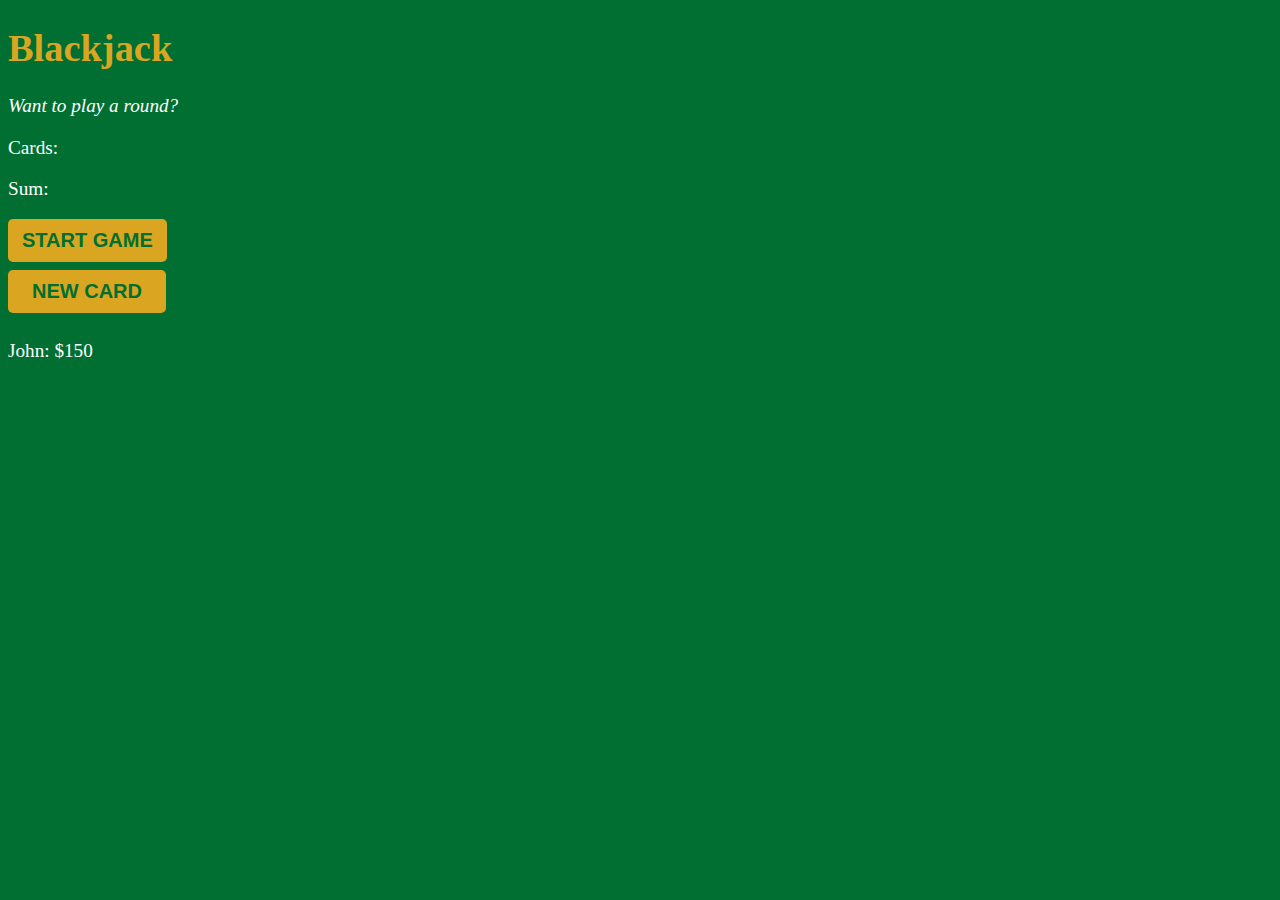
<file: blackJack/index.html>
<!DOCTYPE html>
<html lang="en">
<head>
    <meta charset="UTF-8">
    <meta name="viewport" content="width=device-width, initial-scale=1.0">
    <title>Document</title>
</head>
<link rel="stylesheet" href="style.css">
<body>
    <h1>Blackjack</h1>
    <p id="message-el">Want to play a round?</p>
    <p id="card-el">Cards:</p>
    <p id="sum-el">Sum:</p>
    <button id="start-btn" onclick="startGame()">START GAME</button><br>
    <button id="new-btn" onclick="newCard()">NEW CARD</button><br>
    <p id="player-el"></p>
    
<script src="script.js"></script>
</body>
</html>
</file>
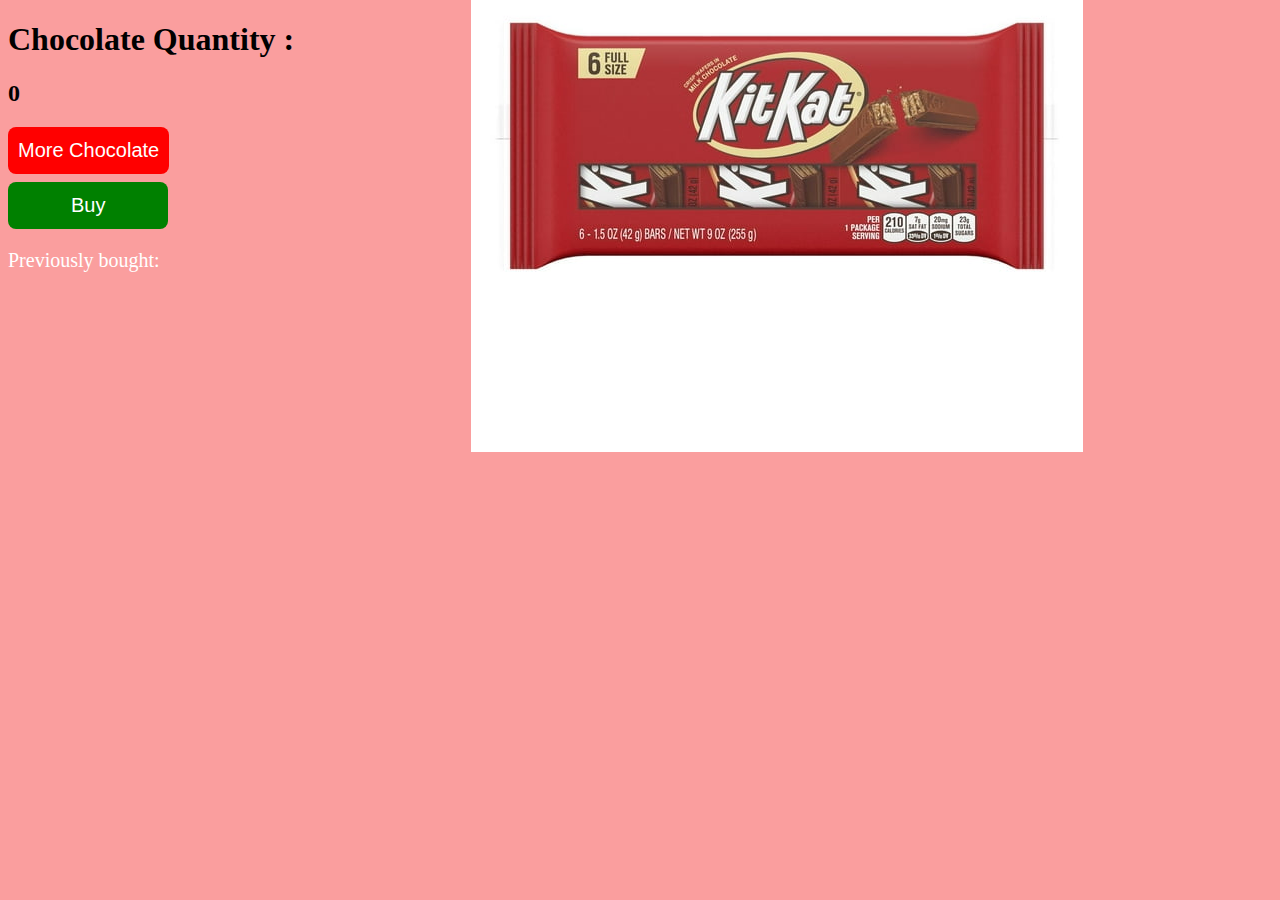
<file: chocolateCount/index.html>
<!DOCTYPE html>
<html lang="en">
<head>
    <meta charset="UTF-8">
    <meta name="viewport" content="width=device-width, initial-scale=1.0">
    <title>Document</title>
</head>
<link rel="stylesheet" href="style.css">
<body>
    <h1>Chocolate Quantity :</h1>
    <h2 id="chocolate-qn">0</h2>
    <button id="chocolate-btn" onclick="chocolateIncrease()" >More Chocolate</button><br>
    <button id="buy-btn" onclick="buy()">Buy</button>
    <p id="previous-el">Previously bought: </p>
    <script src="script.js"></script>
</body>
</html>
</file>
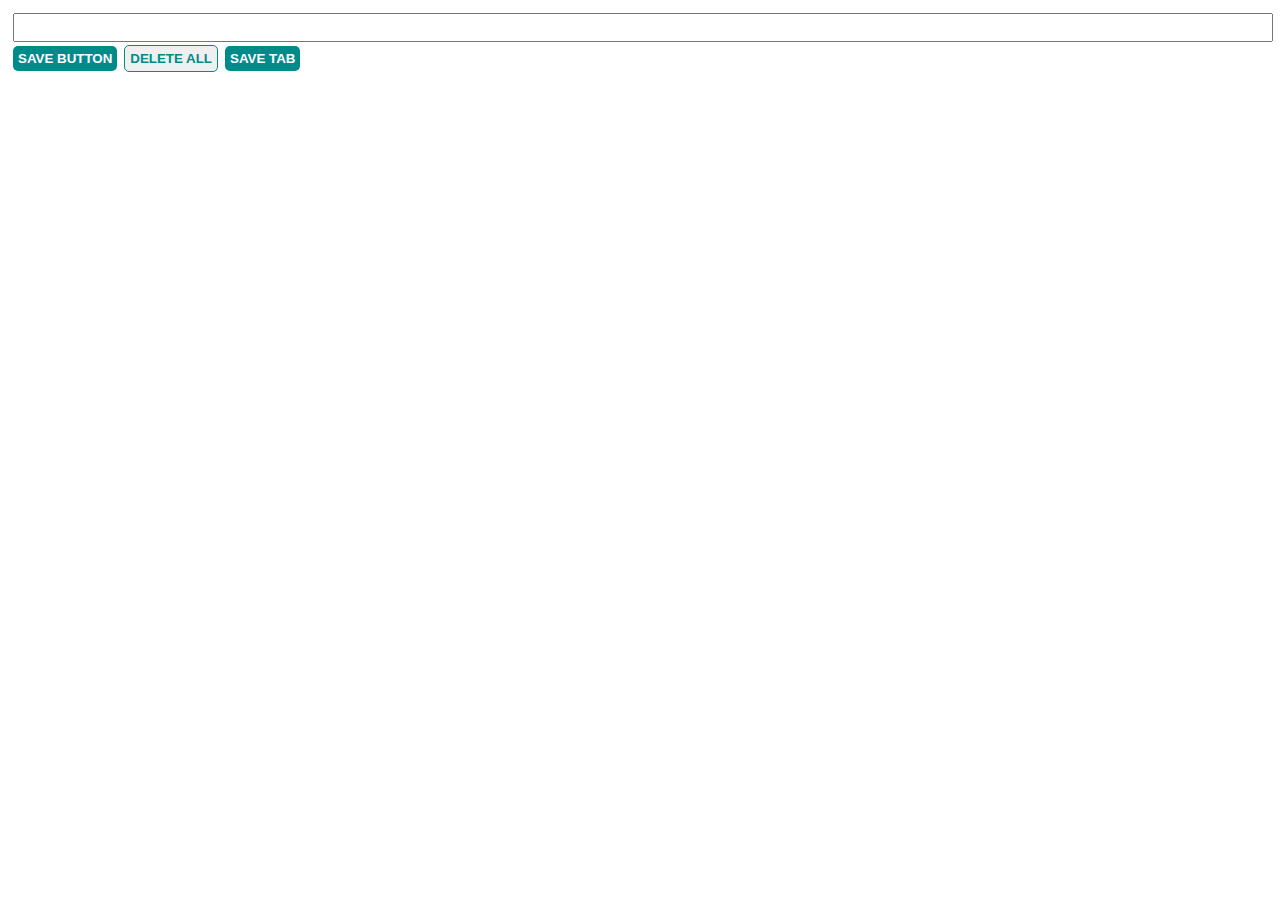
<file: chromeExtension/index.html>
<!DOCTYPE html>
<html lang="en">
<head>
    <meta charset="UTF-8">
    <meta name="viewport" content="width=device-width, initial-scale=1.0">
    <title>Document</title>
</head>
<link rel="stylesheet" href="style.css">
<body>
    <input type="text" id="input-el"><br>
    <button id="input-btn" >SAVE BUTTON</button>
    <button id="delete-btn">DELETE ALL</button>
    <button id="tab-btn"> SAVE TAB </button>
    <ul  id="ul-el"></ul>
    <script src="script.js"></script>
</body>
</html>
</file>
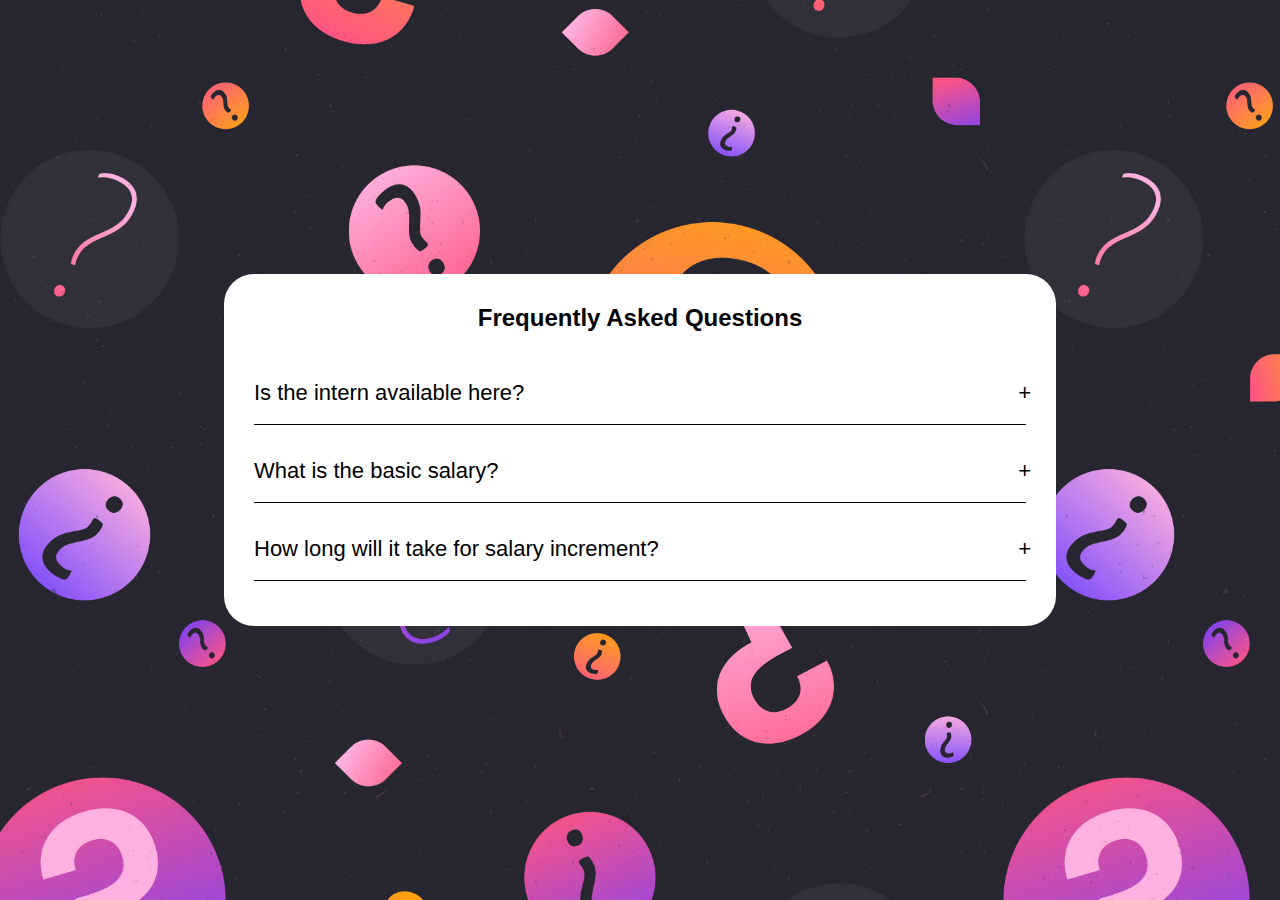
<file: FAQ/index.html>
<!DOCTYPE html>
<html lang="en">
<head>
    <meta charset="UTF-8">
    <meta name="viewport" content="width=device-width, initial-scale=1.0">
     <!-- stylesheets -->
     <link rel="stylesheet" href="style.css">
     <!-- google fonts links -->
     <link rel="preconnect" href="https://fonts.googleapis.com">
 <link rel="preconnect" href="https://fonts.gstatic.com" crossorigin>
 <link href="https://fonts.googleapis.com/css2?family=Poppins:wght@200;300&family=Roboto:wght@300;400&family=Work+Sans:wght@300;500&display=swap" rel="stylesheet">
    <title>FAQ project 3</title>
</head>
<body>
    <div class="accordion">
       <h2 class="accordion-title">Frequently Asked Questions</h2>
       
       <div class="content-container">
           <div class="question">Is the intern available here?</div>
           <div class="answer">Lorem ipsum dolor sit amet consectetur adipisicing elit. Ad optio cum hic perferendis odit dolorum facere amet eos fugit debitis!</div>
        </div>
        <div class="content-container">
            <div class="question">What is the basic salary?</div>
            <div class="answer">Lorem ipsum dolor sit amet consectetur adipisicing elit. Ad optio cum hic perferendis odit dolorum facere amet eos fugit debitis!</div>
        </div>
        <div class="content-container">
            <div class="question">How long will it take for salary increment?</div>
            <div class="answer">Lorem ipsum dolor sit amet consectetur adipisicing elit. Ad optio cum hic perferendis odit dolorum facere amet eos fugit debitis!</div>
        </div>
    </div>
    <script src="script.js"></script>
    </body>
    </html>
</file>
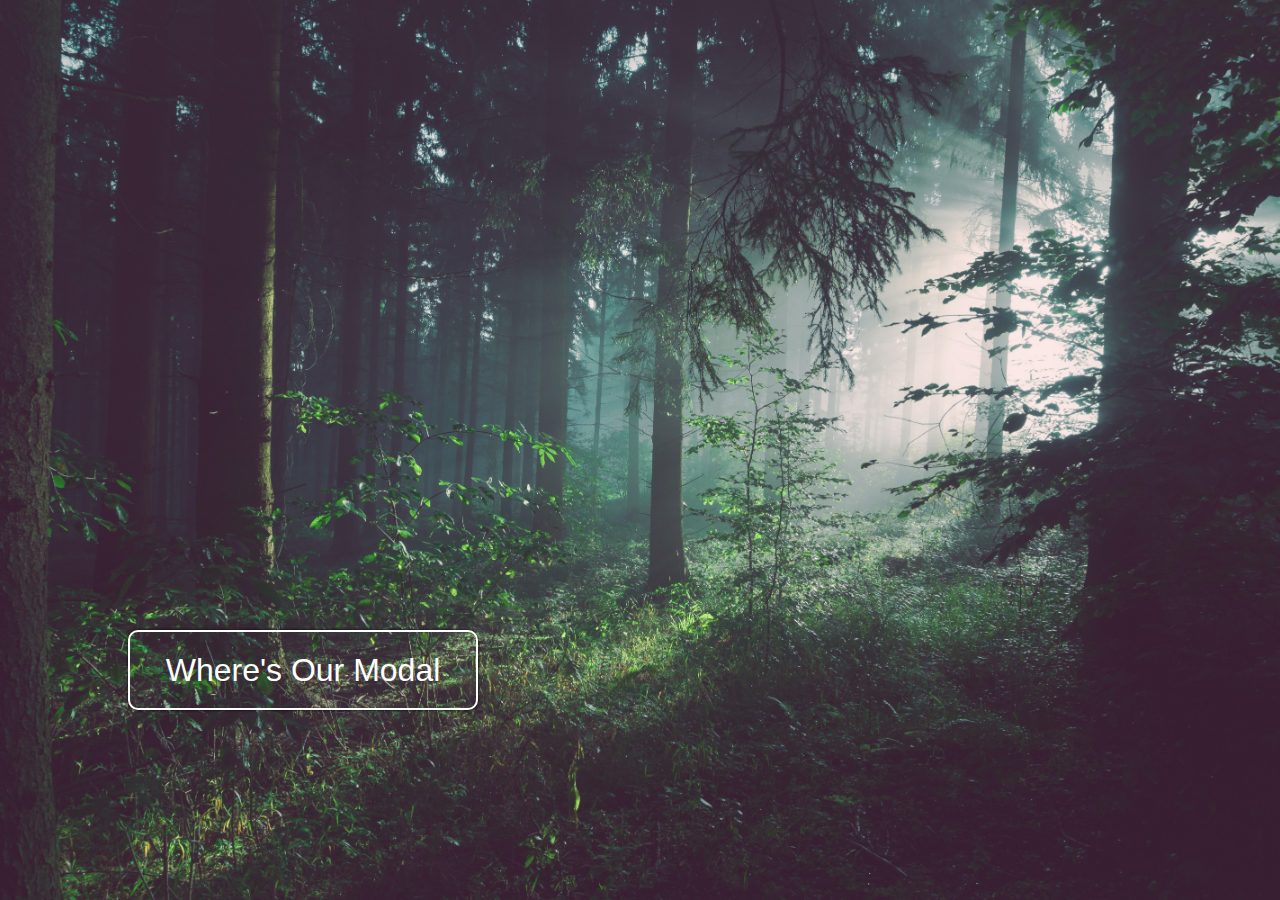
<file: jsProject2/index.html>
<!DOCTYPE html>
<html lang="en">
<head>
    <meta charset="UTF-8">
    <meta name="viewport" content="width=device-width, initial-scale=1.0">
     <!-- stylesheets -->
     <link rel="stylesheet" href="style.css">
     <!-- google fonts links -->
     <link rel="preconnect" href="https://fonts.googleapis.com">
 <link rel="preconnect" href="https://fonts.gstatic.com" crossorigin>
 <link href="https://fonts.googleapis.com/css2?family=Poppins:wght@200;300&family=Roboto:wght@300;400&family=Work+Sans:wght@300;500&display=swap" rel="stylesheet">
    <title>dom manipulation project 2</title>
</head>
<body>

    <!-- model open -->
    <button id="open-btn">Where's Our Modal</button>
    <!-- modal and modal background -->
    <div id="modal-container">
        <div class="modal">
            <p>Here I am</p>
            <div id="close-btn">&times;</div>
        </div>
    </div>
    <script src="script.js"></script>
</body>
</html>
</file>
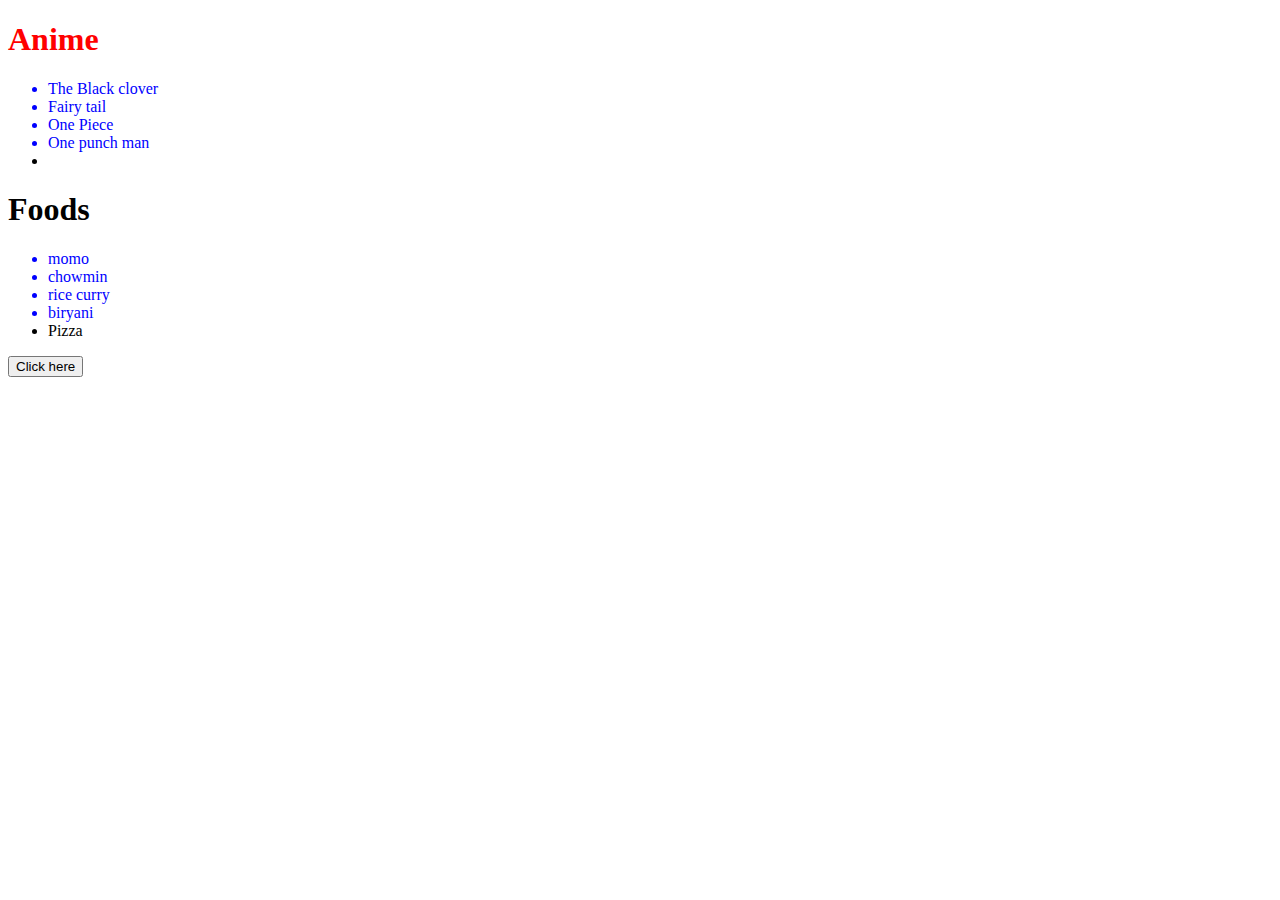
<file: masterDom/index.html>
<!DOCTYPE html>
<html lang="en">
<head>
    <meta charset="UTF-8">
    <meta name="viewport" content="width=device-width, initial-scale=1.0">
    <title>Document</title>
</head>
<body>
    <div class="container">
        <h1 id="main-heading">Anime</h1>
        <ul>
            <li class="list-items"><span>The</span>
                Black clover</li>
            <li class="list-items">Fairy tail</li>
            <li class="list-items">One Piece</li>
            <li class="list-items">One punch man</li>
        </ul>
       
    </div>

    <div class="container">
        <h1 id="main-heading">Foods</h1>
        <ul id = "fastfoods">
            <li class="momo">momo</li>
            <li class="chowmin">chowmin</li>
            <li class="rice curry">rice curry</li>
            <li class="biryani">biryani</li>
        </ul>
        <button id="first-btn">Click here</button>

        
    </div>
    <script src="script.js"></script>
</body>
</html>
</file>
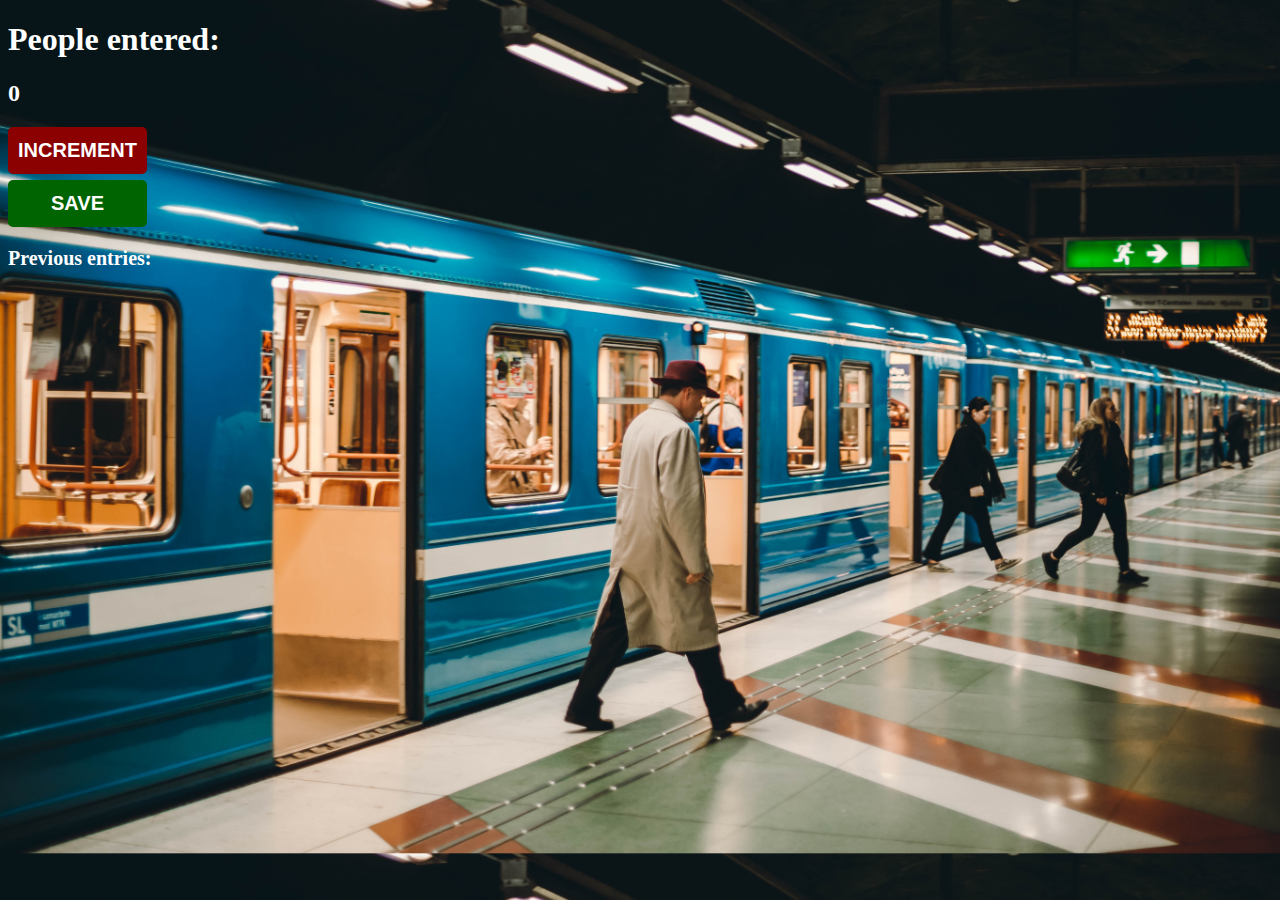
<file: passengerCount/index.html>
<!DOCTYPE html>
<html lang="en">
<head>
    <meta charset="UTF-8">
    <meta name="viewport" content="width=device-width, initial-scale=1.0">
    <title>Document</title>
    <link rel="stylesheet" href="style.css">
</head>
<body>
    <h1>People entered:</h1>
    <h2 id="count-el">0</h2>
    <button id="increment-btn" onclick="increment()">INCREMENT</button><br>
    <button id = "save-btn" onclick="save()">SAVE</button>
    <p id="save-el">Previous entries: </p>
    <script src="script.js"></script>
</body>
</html>
</file>
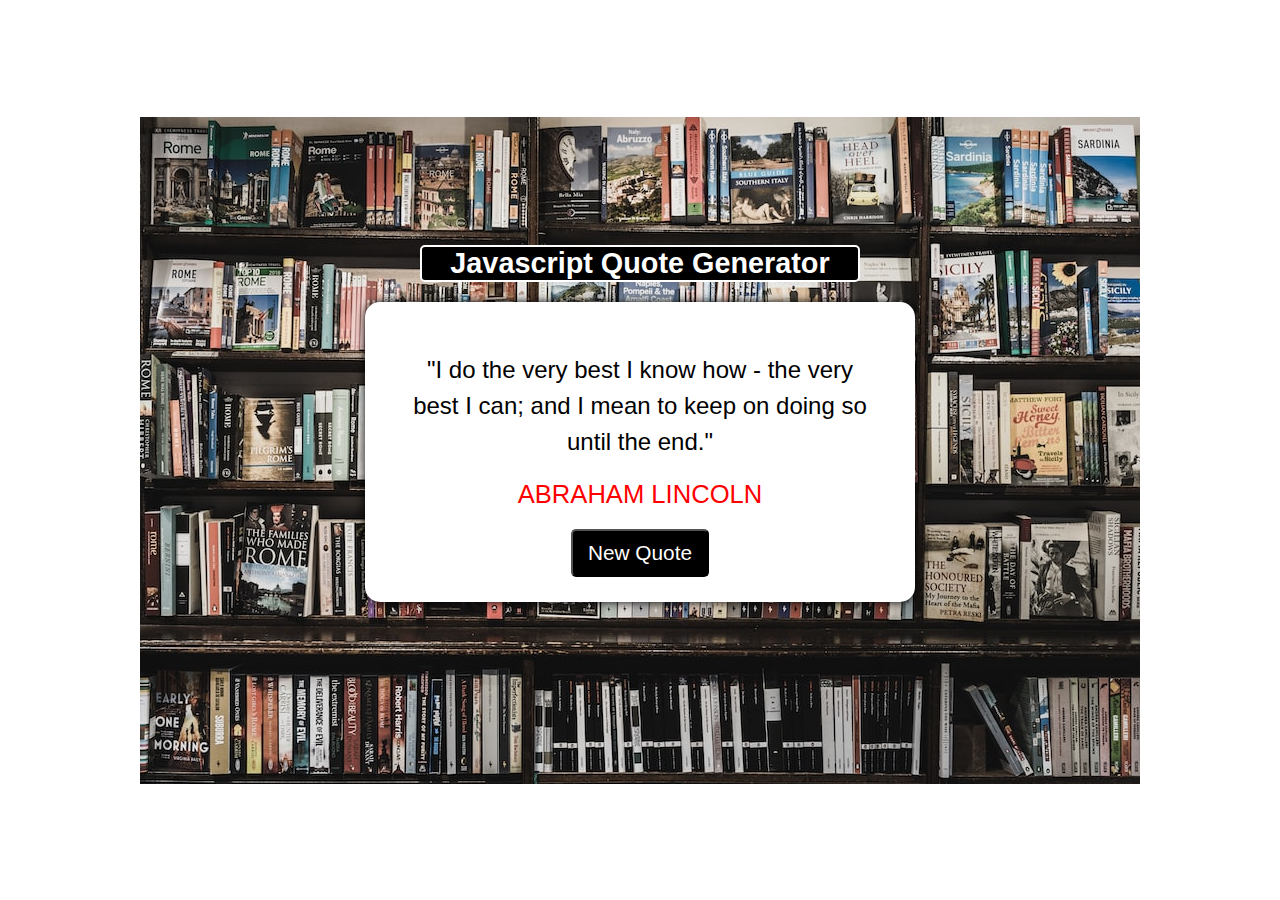
<file: quoteGenerator/index.html>
<!DOCTYPE html>
<html lang="en">
<head>
    <meta charset="UTF-8">
    <meta name="viewport" content="width=device-width, initial-scale=1.0">
    <!-- stylesheets -->
    <link rel="stylesheet" href="style.css">
    <!-- google fonts links -->
    <link rel="preconnect" href="https://fonts.googleapis.com">
<link rel="preconnect" href="https://fonts.gstatic.com" crossorigin>
<link href="https://fonts.googleapis.com/css2?family=Poppins:wght@200;300&family=Roboto:wght@300;400&family=Work+Sans:wght@300;500&display=swap" rel="stylesheet">
    <title>Dom manipulation</title>
</head>
<body>
    <!-- project 1 : quote generator -->
    <div class="container">

                <div class="header">
                    <h2>Javascript Quote Generator</h2>
                 </div>
                    

        <div class="main-content">
        <div class="text-area">
            <span class="quote">
                "I do the very best I know how - the very best I can; and I mean to keep on doing so until the end."
            </span>
        </div>
        <div class="person">Abraham Lincoln</div>
        <div class="button-area">
            <button id="new-quote">New Quote</button>
        </div>
        </div>
    </div>
    <script src="script.js"></script>
</body>
</html>
</file>
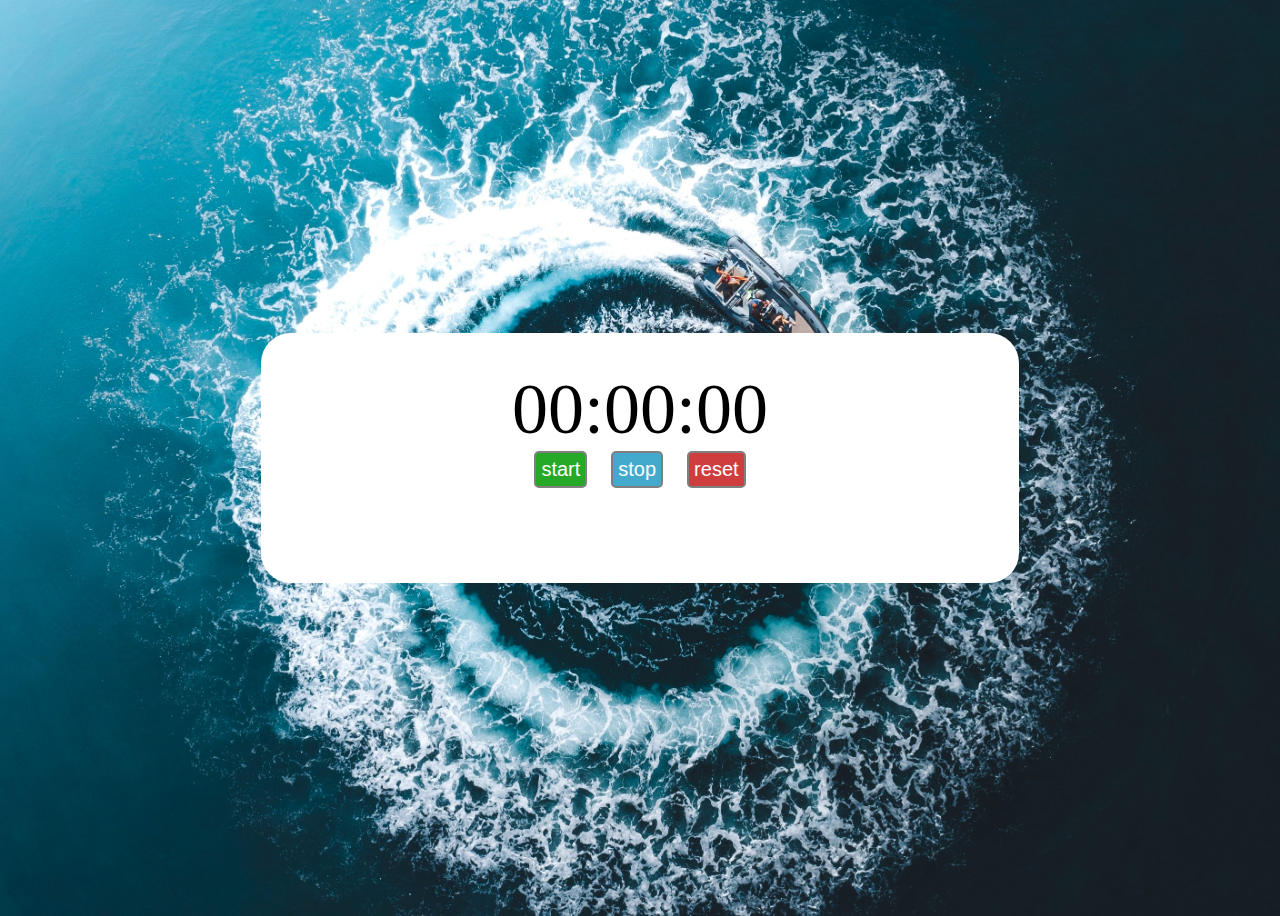
<file: stopwatch/index.html>
<!DOCTYPE html>
<html lang="en">
<head>
    <meta charset="UTF-8">
    <meta name="viewport" content="width=device-width, initial-scale=1.0">
         <!-- stylesheets -->
         <link rel="stylesheet" href="style.css">
         <link rel="stylesheet" href="https://cdnjs.cloudflare.com/ajax/libs/font-awesome/4.7.0/css/font-awesome.min.css">
         <link href="https://fonts.googleapis.com/icon?family=Material+Icons" rel="stylesheet">
         
       
    <title>stopwatch</title>
</head>
<body>
    <div class="container">
        <div id="timer">
            00:00:00
        </div>
        <div class="buttons">
           
            <button id="startBtn">start</button>
            <button id="stopBtn">stop</button>
            <button id="resetBtn">reset</button>
        </div>
    </div>
<script src="script.js"></script>
</body>
</html>
</file>
<file: blackJack/style.css>
h1{
    color: goldenrod;
}

#message-el{
    font-style: italic;
}

p{
    color: white;
}

body{
    background-color: #016f32;
    font-size: larger;
}

button{
    color: #016f32;
    font-size: 20px;
    border-radius: 5px;
    background: goldenrod;
    padding: 10px 14px;
    border: none;
    margin-bottom: 8px;
    font-weight: bold;
}
#new-btn{
    padding:10px 24px
}
</file>
<file: chocolateCount/style.css>
body{
    
    background:rgb(250, 158, 158);
    background-image: url('chocolate.jpeg');
    background-repeat: no-repeat;
    background-position:45cap;

}


button{
    padding: 12px 10px;
    border-radius: 8px;
    border: none;
    background-color: red;
    color: white;
    font-size: 20px;

}
#buy-btn{
   
        padding: 12px 63px;
        margin-top: 8px;
        border-radius: 8px;
        border: none;
        background-color:green;
        color: white;
        font-size: 20px; 
    
}

#previous-el{
    font-size: 20px;
    color: white;
}
</file>
<file: chromeExtension/style.css>
body{
    margin:0px;
    padding:10px;
    min-width: 400px;
    
}

#input-el{
    padding: 5px 5px;
    margin: 3px;
}

#input-btn{
    padding: 5px;
    margin-left: 3px;
    border-radius: 5px;
    border: none;
    color: white;
    background: darkcyan;
    font-weight: bold  ;

}
input{
    padding-left: 10px;
    padding-right: 10px;
    width: 100%;
    box-sizing: border-box;
    
}

ul{
list-style: none;
padding-left: 0;
margin-top: 20px;

}

li{
   margin-top: 3px;

}

a{
   color: rgb(28, 133, 133);
}

#delete-btn{
    padding: 5px;
    margin-left: 3px;
    border-radius: 5px;
    border: darkcyan 1px solid;
    color: darkcyan;
    font-weight: bold  ;
}

#tab-btn{
    
        padding: 5px;
        margin-left: 3px;
        border-radius: 5px;
        border: none;
        color: white;
        background: darkcyan;
        font-weight: bold  ;
    
    
}
</file>
<file: FAQ/style.css>
*{
    margin: 0;
    padding: 0;
    box-sizing: border-box;
    font-family: 'Lato',sans-serif;
}

body{
    background: url(question.jpg)no-repeat center center /cover;
    height: 100vh;
    display: flex;
    justify-content: center;
    align-items: center;
}

.accordion{
    width: 65%;
    background-color: white;
    padding: 30px;
    border-radius: 30px;
}

.accordion .accordion-title{
margin-bottom: 30px;
text-align: center;
}

.accordion .content-container .question{
    padding: 18px 0;
    font-size: 22px;
    cursor: pointer;
    border-bottom: 1px solid black;
    position: relative;

}

.accordion .content-container .question::after{
    content: '+';
    position: absolute;
    right: -5px;
}

.accordion .content-container .answer{
    padding-top: 15px;
    font-size: 20px;
    line-height: 1.5;
    width: 100%;
    height: 0px;
    overflow: hidden;
    transition: .5s;
}
/* javascript styling link */
 .accordion .content-container .active .answer{
    height: 150px;
 }
</file>
<file: jsProject2/style.css>
*{
    margin: 0;
    padding: 0;
    box-sizing: border-box;
    font-family: 'Lato',sans-serif;
}
body{
    background: url(forest.jpg)no-repeat center center/cover;
    height: 100vh;
    position: relative;
}

#open-btn{
    position: absolute;
    top: 70%;
    left: 10%;
    width: 350px;
    height: 80px;
    font-size: 2rem;
    background: transparent;
    color: white;
    border: solid 2px white;
    border-radius: 10px;
    padding: 5px;
    box-shadow: 0 0 3px black;
    transition: .5s;
}
#open-btn:hover{
    background-color: white;
    color: black;
}

.modal{
    background-color: white;
    position: absolute;
    top: 50%;
    left: 50%;
    transform: translate(-50%,-50%);
    width: 200px;
    height: 100px;
    padding: 10px 20px;
    border-radius: 5px;
    font-size: 1.5rem;
    display: flex;
    justify-content: space-between;
    align-items: center;
    animation-name:animatemodal;
    animation-duration: .4s;
}

#close-btn{
    font-size: 3rem;
}

#close-btn:hover{
    color: red;
    cursor: pointer;
}

#modal-container{
    display: none;
    position: fixed;
    top: 0;
    left: 0;
    width: 100%;
    height: 100%;
    z-index: 1;
    background-color: rgb(0,0,0,.2 );
}

@keyframes animatemodal{
    from{
        top: -300px;
        opacity: 0;
    }
    to{
        top: 50%;
        opacity: 1;
    }
}
</file>
<file: passengerCount/style.css>
body{
background-image: url('passenger.jpg');
background-size: cover;
color: white;
}

button{
    border: none;
    padding: 12px 10px;
    border-radius: 5px;

}
#increment-btn{
    background-color: darkred;
    font-size: 20px;
    font-weight: bold;
    color: white;
}

#save-btn{
    margin-top: 6px;
    background-color: darkgreen;
    font-size: 20px;
    font-weight: bold;
    color: white;
    padding: 12px 43px;
    
}

#save-el{
    font-size: 20px;
    font-weight: bold;
}
</file>
<file: quoteGenerator/style.css>
*{
    margin: 0;
    padding: 0;
    box-sizing: border-box;
    font-family: 'Lato',sans-serif;
}

body{
    display: flex;
    justify-content: center;
    align-items: center;
    height: 100vh;
    text-align: center;
    background: url('book.jpeg') no-repeat center center;
}

.container{
    width: 550px;
    height: 450px;
}

.header{
    font-size: 1.2rem;
    border: solid 2px white;
    color: white;
    background-color: black;
    margin: 20px auto;
    width: 80%;
    border-radius: 5px;
}

.main-content{
    width: 100%;
    height: 300px;
    background-color: white;
    border-radius: 15px;
    padding: 50px 40px;
    box-shadow: 0 0 10px;
}

.main-content .text-area{
    font-size: 1.5rem;
    line-height: 1.5;
}

.main-content .person{
    font-size: 1.6rem;
    color: red;
    text-transform: uppercase;
    margin-top: 20px;
}

.button-area button{
background-color: black;
color: white;
font-size: 1.3rem;
padding: 10px 15px;
margin-top: 20px;
border-radius: 5px;
}

.button-area button:active{
    background-color: rgb(132, 125, 125);
}
</file>
<file: stopwatch/style.css>
body{
    height: 100vh;
    background: url(water.jpg) no-repeat center center /cover;
    display: flex;
    justify-content: center;
    align-items: center;
}

.container{
    width: 60%;
    height: 250px;
    background-color: white;
    border-radius: 30px;
    box-sizing: 0 0 3px;
}

#timer{
    width: 100%;
    font-size: 72px;
    text-align: center;
    margin: 0 auto;
    padding-top:35px ;

}

.buttons{
    text-align: center;
   
}

button{
    margin: 0 10px;
    border: none;
    font-size: 20px;
    padding: 5px 5px;
    border: 2px solid grey;
    border-radius: 5px;
    

}
#startBtn{
    background-color: rgb(38, 169, 38);
    color: white;
}
 #resetBtn{
    background-color: rgb(206, 62, 62);
    color: white;
}
 #stopBtn{
    background-color: rgb(68, 170, 205);
    color: white;
}
</file>
